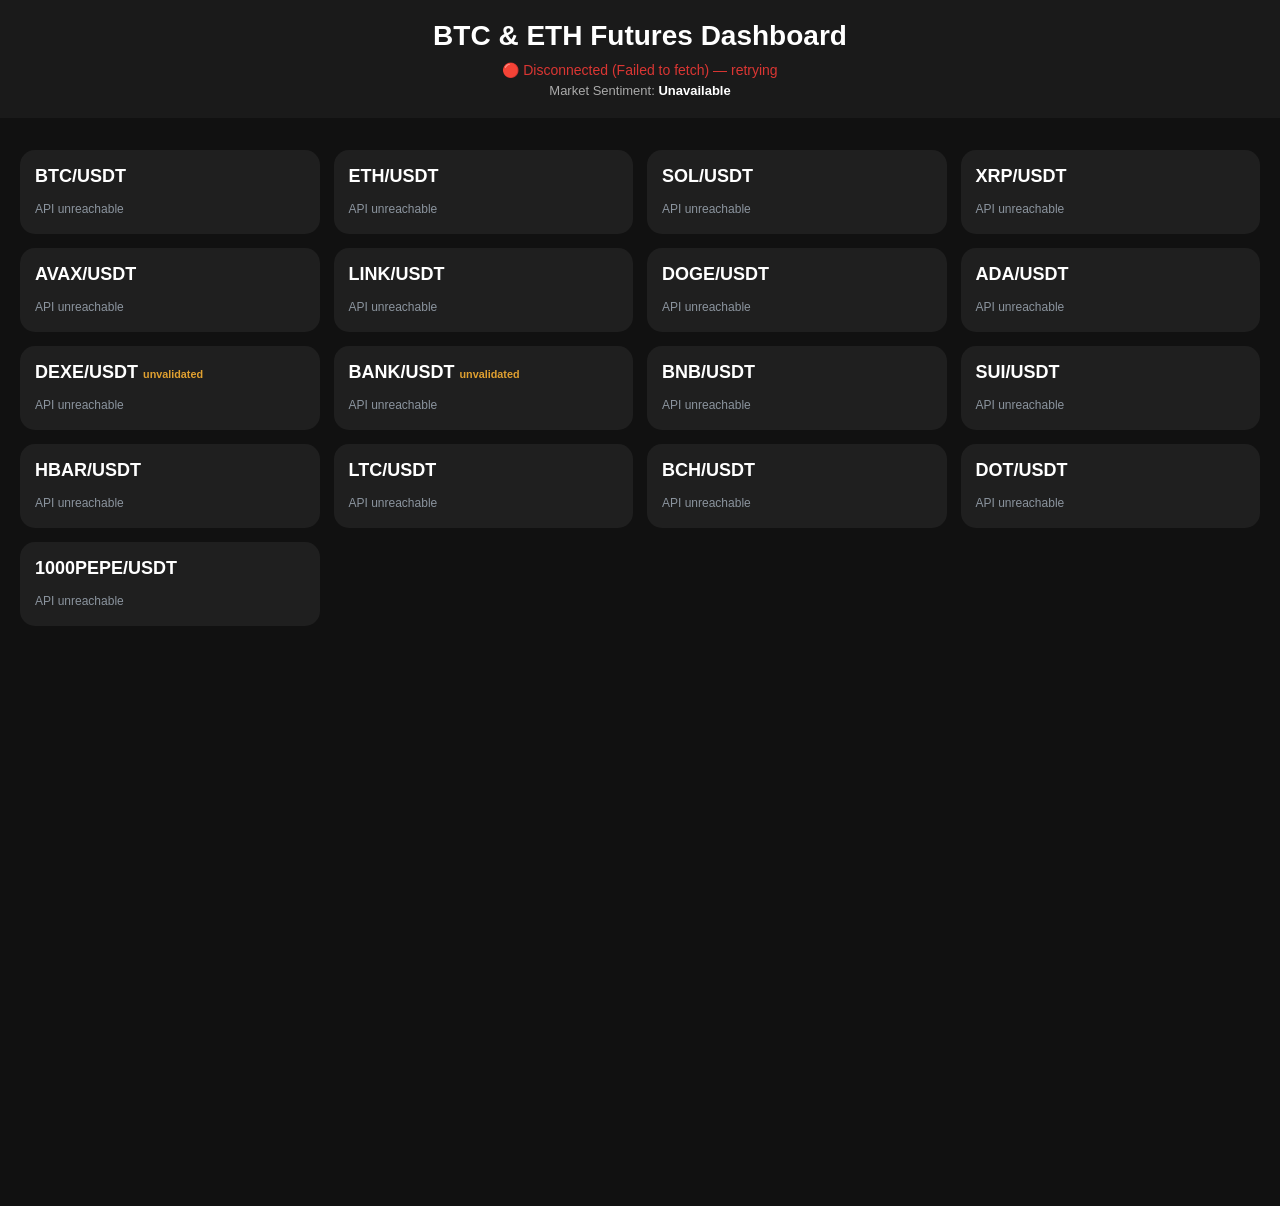
<file: index.html>
<!DOCTYPE html>
<html lang="en">
<head>
<meta charset="UTF-8">
<meta name="viewport" content="width=device-width, initial-scale=1.0">

<title>BTC ETH SMC Dashboard</title>

<link rel="stylesheet" href="style.css?v=14">

<style>
  #viability {
    max-width: 900px;
    margin: 12px auto 0;
    color: #ddd;
  }
</style>
</head>

<body>

<header>
    <h1>BTC & ETH Futures Dashboard</h1>

    <div id="status">
        Connecting...
    </div>

    <div id="sentiment-box">
        Market Sentiment:
        <span id="sentiment-text">
            Loading...
        </span>
    </div>
</header>


<!-- =========================
     VIABILITY
     ========================= -->

<div id="viability"></div>


<!-- =========================
     COIN GRID
     ========================= -->

<div class="grid">

    <!-- BTC -->
    <div class="coin-card">
        <h2>BTC/USDT</h2>
        <div id="btc-content"></div>
    </div>


    <!-- ETH -->
    <div class="coin-card">
        <h2>ETH/USDT</h2>
        <div id="eth-content"></div>
    </div>


    <!-- SOL -->
    <div class="coin-card">
        <h2>SOL/USDT</h2>
        <div id="sol-content"></div>
    </div>


    <!-- XRP -->
    <div class="coin-card">
        <h2>XRP/USDT</h2>
        <div id="xrp-content"></div>
    </div>


    <!-- AVAX -->
    <div class="coin-card">
        <h2>AVAX/USDT</h2>
        <div id="avax-content"></div>
    </div>


    <!-- LINK -->
    <div class="coin-card">
        <h2>LINK/USDT</h2>
        <div id="link-content"></div>
    </div>


    <!-- DOGE -->
    <div class="coin-card">
        <h2>DOGE/USDT</h2>
        <div id="doge-content"></div>
    </div>


    <!-- ADA -->
    <div class="coin-card">
        <h2>ADA/USDT</h2>
        <div id="ada-content"></div>
    </div>


    <!-- DEXE -->
    <div class="coin-card">
        <h2>
            DEXE/USDT
            <span class="unvalidated">unvalidated</span>
        </h2>

        <div id="dexe-content"></div>
    </div>


    <!-- BANK -->
    <div class="coin-card">
        <h2>
            BANK/USDT
            <span class="unvalidated">unvalidated</span>
        </h2>

        <div id="bank-content"></div>
    </div>


    <!-- BNB -->
    <div class="coin-card">
        <h2>BNB/USDT</h2>
        <div id="bnb-content"></div>
    </div>


    <!-- SUI -->
    <div class="coin-card">
        <h2>SUI/USDT</h2>
        <div id="sui-content"></div>
    </div>


    <!-- HBAR -->
    <div class="coin-card">
        <h2>HBAR/USDT</h2>
        <div id="hbar-content"></div>
    </div>


    <!-- LTC -->
    <div class="coin-card">
        <h2>LTC/USDT</h2>
        <div id="ltc-content"></div>
    </div>


    <!-- BCH -->
    <div class="coin-card">
        <h2>BCH/USDT</h2>
        <div id="bch-content"></div>
    </div>


    <!-- DOT -->
    <div class="coin-card">
        <h2>DOT/USDT</h2>
        <div id="dot-content"></div>
    </div>


    <!-- PEPE -->
    <div class="coin-card">
        <h2>1000PEPE/USDT</h2>
        <div id="1000pepe-content"></div>
    </div>

</div>


<!-- =========================
     TRADINGVIEW
     ========================= -->

<iframe
    src="https://s.tradingview.com/widgetembed/?symbol=BINANCE:BTCUSDT&interval=5&timezone=Asia%2FKolkata"
    class="chart"
    title="BTC/USDT TradingView Chart">
</iframe>


<!-- =========================
     JAVASCRIPT
     ========================= -->

<script src="script.js?v=15"></script>

</body>
</html>
</file>
<file: style.css>
/* =========================================================
   GLOBAL
   ========================================================= */

* {
    box-sizing: border-box;
}

html,
body {
    margin: 0;
    padding: 0;
    width: 100%;
    min-height: 100%;
}

body {
    background: #111;
    color: white;
    font-family: Arial, sans-serif;
    overflow-x: hidden;
}


/* =========================================================
   HEADER
   ========================================================= */

header {
    width: 100%;
    padding: 20px;
    text-align: center;
    background: #1a1a1a;
}

header h1 {
    margin: 0 0 10px 0;
    font-size: 28px;
}

#status {
    font-size: 14px;
}

#sentiment-box {
    margin-top: 5px;
    font-size: 13px;
    color: #aaa;
}

#sentiment-text {
    color: #fff;
    font-weight: bold;
}


/* =========================================================
   VIABILITY
   ========================================================= */

#viability {
    width: calc(100% - 40px);
    max-width: 900px;
    margin: 12px auto 0;
    color: #ddd;
}


/* =========================================================
   COIN GRID
   ========================================================= */

.grid {
    display: grid;

    grid-template-columns:
        repeat(7, minmax(0, 1fr));

    gap: 14px;

    width: 100%;
    max-width: 1600px;

    margin: 0 auto;
    padding: 20px;

    box-sizing: border-box;
}


/* =========================================================
   COIN CARD
   ========================================================= */

.coin-card {
    width: 100%;
    min-width: 0;

    background: #1f1f1f;

    border-radius: 15px;

    padding: 15px;

    box-sizing: border-box;

    overflow: hidden;

    word-break: break-word;
}

.coin-card h2 {
    margin: 0 0 12px 0;

    font-size: 18px;

    line-height: 1.3;
}

.unvalidated {
    font-size: 0.6em;
    color: #e0a030;
}


/* =========================================================
   SIGNAL
   ========================================================= */

.signal-buy {
    color: #00ff66;
    font-weight: bold;
}

.signal-sell {
    color: #ff4444;
    font-weight: bold;
}

.signal-wait {
    color: #ffaa00;
    font-weight: bold;
}


/* =========================================================
   TIMEFRAME
   ========================================================= */

.timeframe {
    margin: 10px 0;

    padding: 10px;

    background: #2a2a2a;

    border-radius: 10px;
}


/* =========================================================
   META / REASON
   ========================================================= */

.meta {
    font-size: 12px;

    color: #aaaaaa;

    margin: 4px 0;
}

.reason {
    font-size: 12px;

    color: #888888;

    font-style: italic;

    margin: 4px 0 0 0;
}


/* =========================================================
   TRADINGVIEW CHART
   ========================================================= */

.chart {
    display: block;

    width: calc(100% - 40px);

    max-width: 900px;

    height: 500px;

    margin: 30px auto;

    border: none;
}


/* =========================================================
   TABLE
   ========================================================= */

.coin-card table {
    width: 100%;

    border-collapse: collapse;

    table-layout: fixed;
}

.coin-card td,
.coin-card th {
    padding: 6px 4px;

    overflow-wrap: anywhere;
}


/* =========================================================
   DESKTOP
   ========================================================= */

@media (min-width: 1401px) {

    .grid {
        grid-template-columns:
            repeat(7, minmax(0, 1fr));
    }

}


/* =========================================================
   LAPTOP / SMALL DESKTOP
   ========================================================= */

@media (max-width: 1400px) {

    .grid {
        grid-template-columns:
            repeat(4, minmax(0, 1fr));
    }

}


/* =========================================================
   TABLET
   ========================================================= */

@media (max-width: 1100px) {

    .grid {
        grid-template-columns:
            repeat(2, minmax(0, 1fr));

        padding: 16px;
    }

}


/* =========================================================
   MOBILE
   ========================================================= */

@media (max-width: 650px) {

    header {
        padding: 15px;
    }

    header h1 {
        font-size: 22px;
    }

    #viability {
        width: calc(100% - 24px);
    }

    .grid {
        grid-template-columns: 1fr;

        gap: 12px;

        padding: 12px;
    }

    .coin-card {
        padding: 15px;
    }

    .coin-card h2 {
        font-size: 17px;
    }

    .chart {
        width: calc(100% - 24px);

        height: 400px;

        margin: 20px auto;
    }

}


/* =========================================================
   VERY SMALL MOBILE
   ========================================================= */

@media (max-width: 380px) {

    .grid {
        padding: 8px;
    }

    .coin-card {
        padding: 12px;
    }

    .chart {
        width: calc(100% - 16px);
    }

}
</file>
